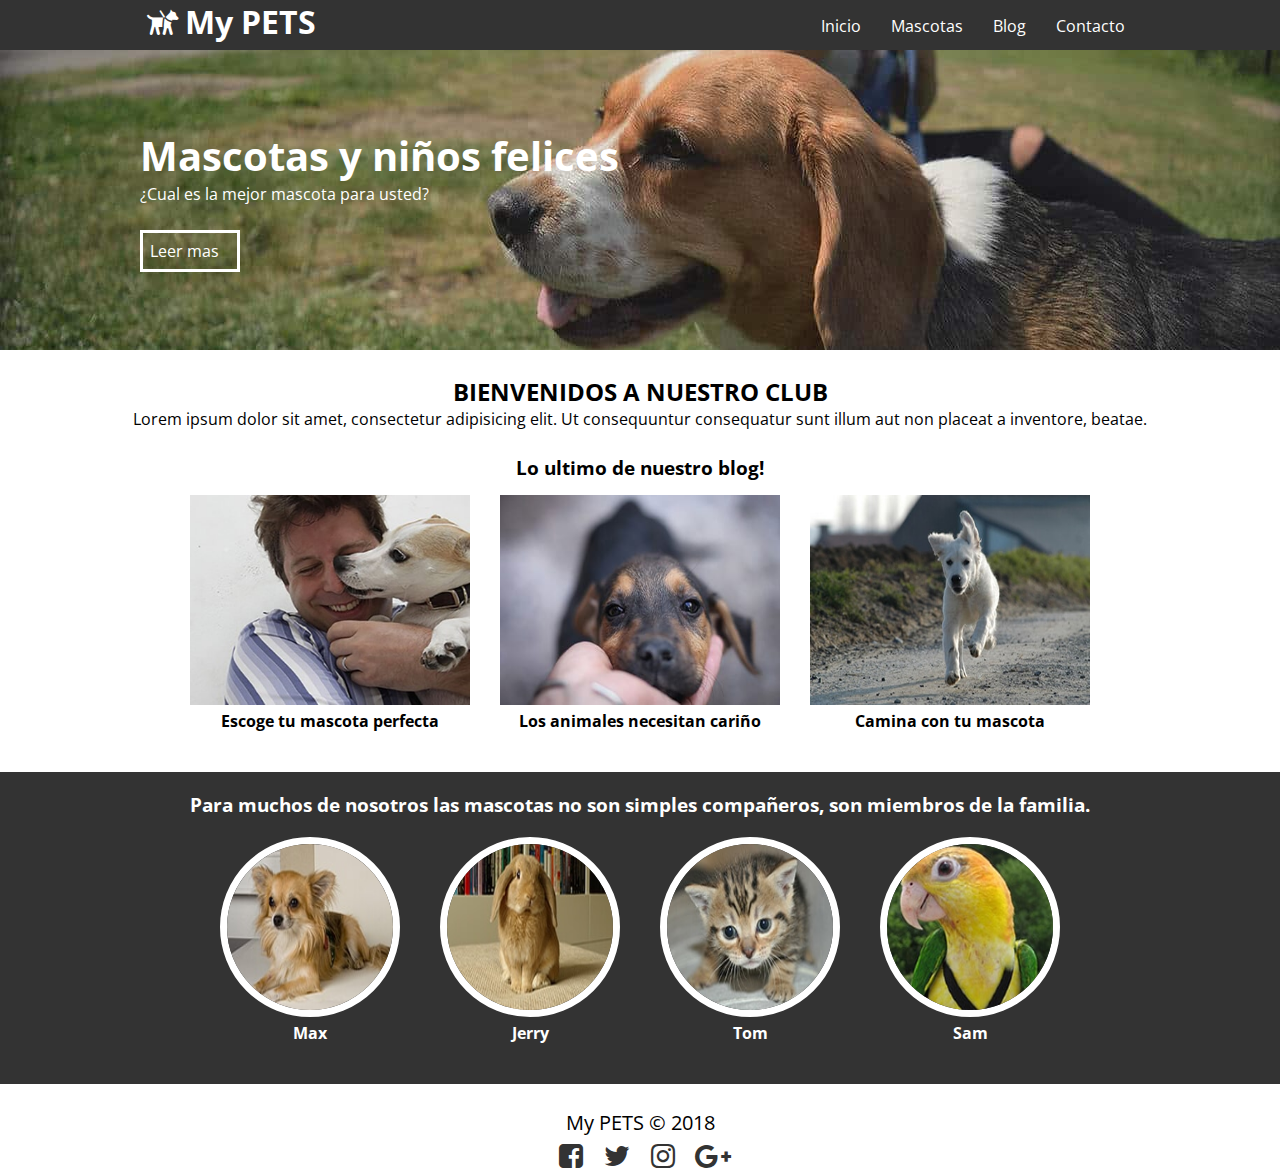
<file: developer-web/index.html>
<!DOCTYPE html>
<html lang="en">
<head>
	<meta charset="UTF-8">
	<title>PETS | Inicio</title>
	<meta name="viewport" content="width=device-width, user-scalable=no, initial-scale=1, maximum-scale=1, minimum-scale=1">
	<link rel="stylesheet" href="css/fontello.css">
	<link rel="stylesheet" href="css/estilos.css">
	<link href="https://fonts.googleapis.com/css?family=Open+Sans" rel="stylesheet">
	<link rel="stylesheet" href="css/menu.css">
</head>
<body>
	<header>
		<div class="contenedor">
			<h1 class="icon-dog">My PETS</h1>
			<input type="checkbox" id="menu-bar">
			<label class="icon-menu" for="menu-bar"></label>
			<nav class="menu">
				<a href="">Inicio</a>
				<a href="">Mascotas</a>
				<a href="">Blog</a>
				<a href="">Contacto</a>
			</nav>
		</div>
	</header>

	<main>
		<section id="banner">
			<img src="img/banner.jpg" alt="banner de la web">
			<div class="contenedor">
			<h2>Mascotas y niños felices</h2>
			<p>¿Cual es la mejor mascota para usted?</p>
			<a href="">Leer mas</a>
			</div>
		</section>

		<section id="Bienvenidos">
			<h2>BIENVENIDOS A NUESTRO CLUB</h2>
			<p>Lorem ipsum dolor sit amet, consectetur adipisicing elit. Ut consequuntur consequatur sunt illum aut non placeat a inventore, beatae.</p>
		</section>

		<section id="blog">
			<h3>Lo ultimo de nuestro blog!</h3>
			<div class="contenedor">
				<article>
					<img src="img/pet_blog1.jpg" alt="imagen de una mascota">
					<h4>Escoge tu mascota perfecta</h4>
				</article>
				<article>
					<img src="img/pet_blog2.jpg" alt="imagen de una mascota">
					<h4>Los animales necesitan cariño</h4>
				</article>
				<article>
					<img src="img/pet_blog3.jpg" alt="imagen de una mascota">
					<h4>Camina con tu mascota</h4>
				</article>

			</div>
		</section>

		<section id="info">
			<h3>Para muchos de nosotros las mascotas no son simples compañeros, son miembros de la familia.</h3>
			<div class="contenedor">
				<div class="info-pet">
					<img src="img/pet1.jpg" alt="imagen de una mascota">
					<h4>Max</h4>
				</div>
				<div class="info-pet">
					<img src="img/pet2.jpg" alt="imagen de una mascota">
					<h4>Jerry</h4>
				</div>
				<div class="info-pet">
					<img src="img/pet3.jpg" alt="imagen de una mascota">
					<h4>Tom</h4>
				</div>
				<div class="info-pet">
					<img src="img/pet4.jpg" alt="imagen de una mascota">
					<h4>Sam</h4>
				</div>
			</div>
		</section>
	</main>

	<footer>
		<div class="contenedor">
			<p class="copy">
				My PETS &copy; 2018
			</p>
			<div class="sociales">
				<a class="icon-facebook-squared" href=""></a>
				<a class="icon-twitter" href=""></a>
				<a class="icon-instagram" href=""></a>
				<a class="icon-gplus" href=""></a>
			</div>
		</div>
	</footer>
</body>
</html>
</file>
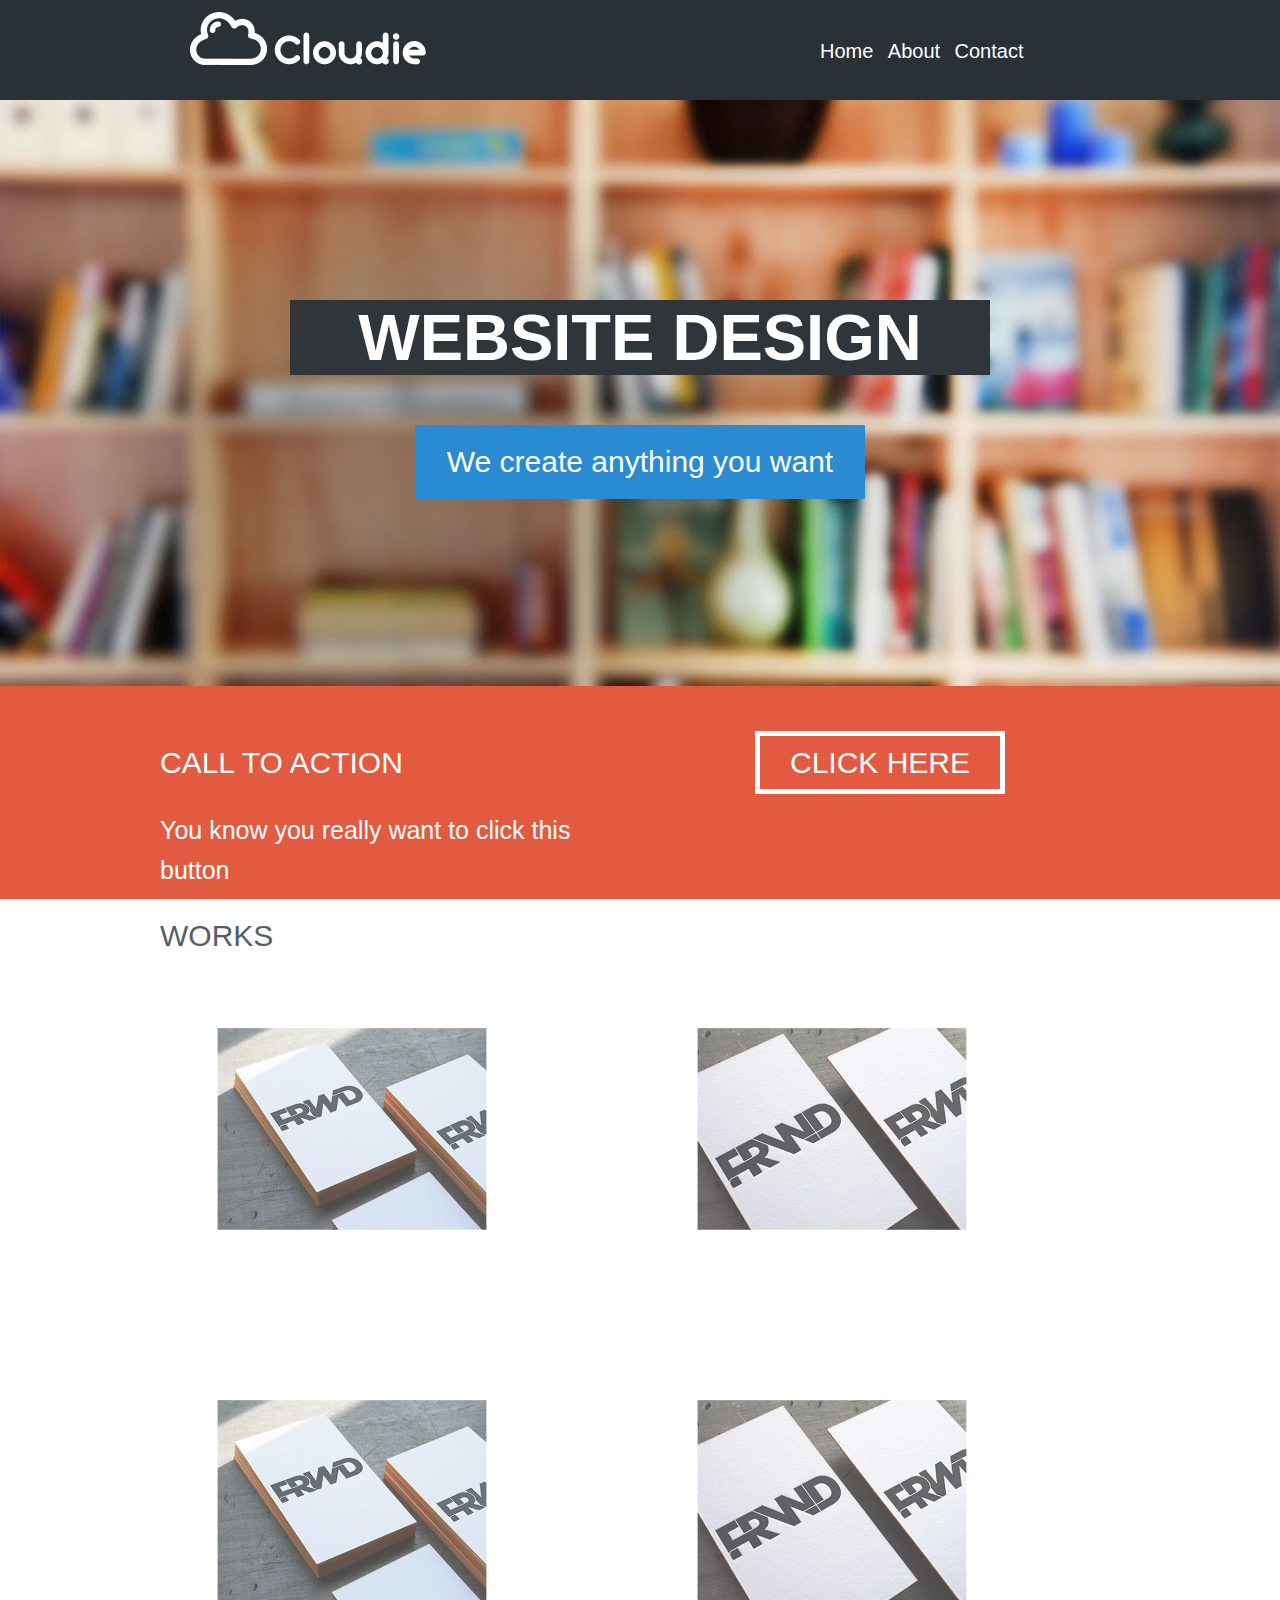
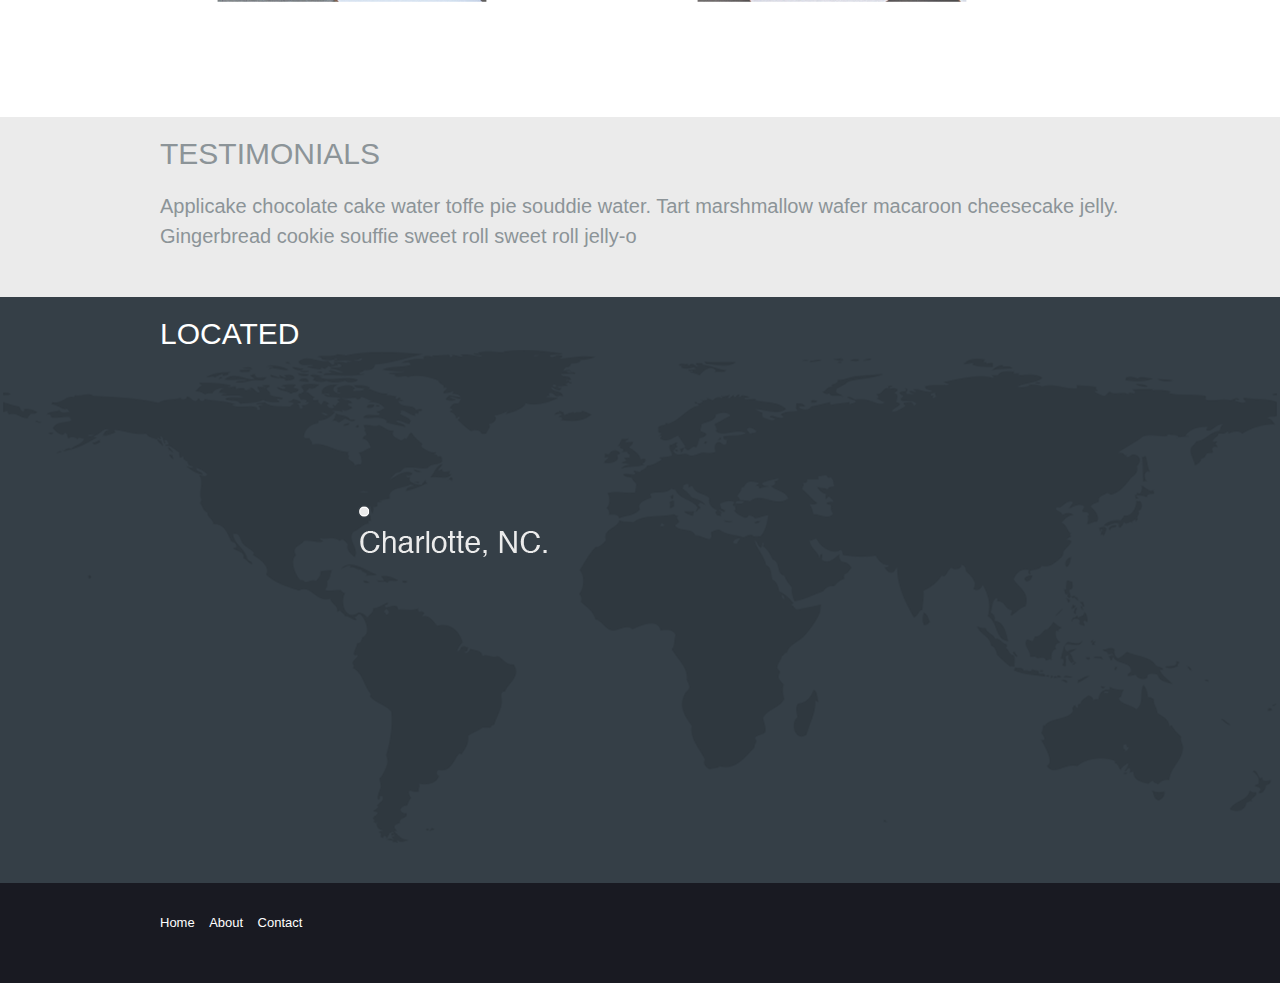
<file: Skillshare/index.html>
<!DOCTYPE html>
<html lang="en">
  <head>
    <meta charset="utf-8">
    <meta name="description" content="My first website">
    <meta name="author" content="Luis Moreno">
    <meta name="keywords" content="web design">
    <title>Skillshare | Home </title>

    <link href="assets/css/layout.css" rel="stylesheet">
    <link href="assets/css/theme.css" rel="stylesheet">

    <script src="http://ajax.googleapis.com/ajax/libs/jquery/3.2.1/jquery.min.js"></script>

  </head>
  <body>

  <nav class="nav">
    <div class="container">
      <div class="logo">
        <img style="background-color: #293137;" src="assets/images/logo.png" alt="Cloudie">
      </div>
      <ul class="menu">
        <li><a href="/">Home</a></li>
        <li><a href="/about.html">About</a></li>
        <li><a href="/contact.html">Contact</a></li>
      </ul>
    </div>
  </nav>

  <header>
    <div class="title-wrapper">
      <h1 class="header-title">Website design</h1>
      <h3 class="header-subtitle">We create anything you want</h3>
  </div>

  </header>

  <section class="call-to-action">
    <div class="container">
    <div class="intro">
    <h3 class="section-title white">Call to action</h3>
    <p>You know you really want to click this button</p>
    </div>
    <div class="intro right">
    <a href="#" class="call-button">Click here</a>
    </div>
  </div>
  </section>

  <section class="works">
    <div class="container">
      <h3 class="section-title gray works">Works</h3>
      <div class="column">
        <img src="assets/images/cards1.jpg" alt="TemplateNumber1">
        <img src="assets/images/cards1.jpg" alt="TemplateNumber2">
      </div>

      <div class="column">
        <img src="assets/images/cards2.jpg" alt="TemplateNumber3">
        <img src="assets/images/cards2.jpg" alt="TemplateNumber4">
      </div>
    </div>
  </section>

  <section class="testimonials">
    <div class="container">
      <h3 class="section-title gray2">Testimonials</h3>
      <p>
        Applicake chocolate cake water toffe pie souddie water. Tart marshmallow wafer macaroon cheesecake jelly. Gingerbread cookie souffie sweet roll sweet roll jelly-o
      </p>
    </div>
  </section>

  <section class="map">
    <div class="container">
      <h3 class="section-title white">Located</h3>
    </div>
  </section>

  <footer>
    <div class="container">
      <ul class="footer-menu">
        <li>Home</li>
        <li>About</li>
        <li>Contact</li>
      </ul>
    </div>
  </footer>

  <script src="assets/js/scripts.js" type="text/javascript"></script>

  </body>
</html>
</file>
<file: developer-web/css/fontello.css>
@font-face {
  font-family: 'fontello';
  src: url('../font/fontello.eot?91836763');
  src: url('../font/fontello.eot?91836763#iefix') format('embedded-opentype'),
       url('../font/fontello.woff2?91836763') format('woff2'),
       url('../font/fontello.woff?91836763') format('woff'),
       url('../font/fontello.ttf?91836763') format('truetype'),
       url('../font/fontello.svg?91836763#fontello') format('svg');
  font-weight: normal;
  font-style: normal;
}
/* Chrome hack: SVG is rendered more smooth in Windozze. 100% magic, uncomment if you need it. */
/* Note, that will break hinting! In other OS-es font will be not as sharp as it could be */
/*
@media screen and (-webkit-min-device-pixel-ratio:0) {
  @font-face {
    font-family: 'fontello';
    src: url('../font/fontello.svg?91836763#fontello') format('svg');
  }
}
*/
 
 [class^="icon-"]:before, [class*=" icon-"]:before {
  font-family: "fontello";
  font-style: normal;
  font-weight: normal;
  speak: none;
 
  display: inline-block;
  text-decoration: inherit;
  width: 1em;
  margin-right: .2em;
  text-align: center;
  /* opacity: .8; */
 
  /* For safety - reset parent styles, that can break glyph codes*/
  font-variant: normal;
  text-transform: none;
 
  /* fix buttons height, for twitter bootstrap */
  line-height: 1em;
 
  /* Animation center compensation - margins should be symmetric */
  /* remove if not needed */
  margin-left: .2em;
 
  /* you can be more comfortable with increased icons size */
  /* font-size: 120%; */
 
  /* Font smoothing. That was taken from TWBS */
  -webkit-font-smoothing: antialiased;
  -moz-osx-font-smoothing: grayscale;
 
  /* Uncomment for 3D effect */
  /* text-shadow: 1px 1px 1px rgba(127, 127, 127, 0.3); */
}
 
.icon-dog:before { content: '\e800'; } /* '' */
.icon-twitter:before { content: '\f099'; } /* '' */
.icon-menu:before { content: '\f0c9'; } /* '' */
.icon-gplus:before { content: '\f0d5'; } /* '' */
.icon-instagram:before { content: '\f16d'; } /* '' */
.icon-facebook-squared:before { content: '\f308'; } /* '' */
</file>
<file: developer-web/css/estilos.css>
@import url('https://fonts.googleapis.com/css?family=Open+Sans');
/*@import url(menu.css);*/
@import url(banner.css);
@import url(blog.css);
@import url(info.css);


* {
	margin: 0;
	padding: 0;
	box-sizing: border-box;
}

body {
	font-family: 'Open Sans', sans-serif;
}

header {
	width: 100%;
	height: 50px;
	background: #333;
	color: #fff;
	position: fixed;
	top: 0;
	left: 0;
	z-index: 100;
}

.contenedor {
	width: 98%;
	margin: auto;
}

h1 {
	float: left;
}

header .contenedor {
	display: table;
}

section {
	width: 100%;
	margin-bottom: 25px;
}

#Bienvenidos {
	text-align: center;
}

footer .contendor {
	display: flex;
	flex-wrap: wrap;
	justify-content: center;
	padding-bottom: 25px; 
}

.copy {
	font-size: 20px;
	text-align: center;

}

.sociales {
	width: 100%;
	text-align: center;
	font-size: 28px;
}

.sociales a {
	color: #333;
	text-decoration: none;
}

@media (min-width: 768px) {
	.sociales {
		width: auto;
	}

	footer .contenedor {
		justify-content: space-between;
	}
}

@media (min-width: 1024px) {
	.contenedor {
		width: 1000px;
	}
}
</file>
<file: developer-web/css/menu.css>
#menu-bar {
	display: none;

}

header label {
	float: right;
	font-size: 28px;
	margin: 6px 0;
	cursor: pointer;
}

.menu {
	position: absolute;
	top: 50px;
	left: 0;
	width: 100%;
	height: 100vh;
	background: rgba(51,51,51,0.9);
	transition: all 0.5s;
	transform: translateX(-100%);
}

.menu a {
	display: block;
	color: #fff;
	height: 50px;
	text-decoration: none;
	padding: 15px;
	border-bottom: 1px solid rgba(255,255,255,0.3); 
}

.menu a:hover {
	background: rgba(255,255,255,0.3);
}

#menu-bar:checked  ~ .menu {
	transform: translateX(0%);
}

@media (min-width: 1024px) {
	.menu {
		position: static;
		width: auto;
		height: auto;
		transform: translateX(0%);
		float: right;
		display: flex;
	}

	.menu a {
		border: none;
	}

	header label {
		display: none;
	}
}
</file>
<file: Skillshare/assets/css/layout.css>
body {
  margin: 0;
}

section {
  overflow: hidden;
}

* {
  -webkit-box-sizing:border-box;
    -moz-box-sizing:border-box;
      box-sizing: border-box;
}

a {
  color: inherit;
  text-decoration: none;
}

p, h1, h3 {
  margin: 0;
}


h3 {
  padding-bottom: 20px;
  padding-top: 20px;
}


ul {
  list-style: none;
  margin: 0;
  padding: 0;
}

.nav {
  height: 100px;
  width: 100%;
}
.container {
  margin: auto;
  max-width: 960px;
  width:: 100%;
}

.logo {
  float: left;
  width: 320px;
}

.menu {
  display: inline-block;
  float: right;
  width: 300px;
}

.menu > li {
  font-size: 20px;
  display: inline-block;
}

.title-wrapper {
  padding-top: 200px;
  text-align: center;
  width: 100%;
}

.intro {
  padding-top: 40px;
  float: left;
  width: 50%;
}
</file>
<file: Skillshare/assets/css/theme.css>
body {
  font-family: helvetica, sans-serif;
}

.white {
  color: #fff;
}

.gray {
  color: #515f67;
}

.gray2 {
  color: #8c9498;
}

.nav {
  background-color: #293137;
}

.menu {
  color: #fff;
  padding-top: 40px;
}

.menu > li {
  font-size: 20px;
  padding-right: 10px;
  -webkit-transition: 0.3s color ease-in-out;
  -moz-transition: transition: 0.3s color ease-in-out;
  -o-transition: transition: 0.3s color ease-in-out;
}

.menu li:hover {
  color: #2b8bd2;
  -webkit-transition: 0.3s color ease-in-out;
  -moz-transition: transition: 0.3s color ease-in-out;
  -o-transition: transition: 0.3s color ease-in-out;
}

header {
  background-image:url('../images/header.jpg');
  background-position: center center;
  background-size: cover;
  height: 586px;
  width: 100%;
}

.header-title {
  background-color: #2f3539;
  color: #fff;
  font-size: 65px;
  font-weight: bold;
  margin: auto;
  text-transform: uppercase;
  width: 700px;
}

.header-subtitle {
  background-color: #2b8bd2;
  color: #fff;
  cursor: pointer;
  font-size: 30px;
  font-weight: 100;
  margin: 50px auto 0 auto;
  width: 450px;
}

.call-to-action {
  background-color: #e25b40;
  height: 213px;
  width: 100%;
}

.section-title {
  font-size: 30px;
  font-weight: 100;
  text-transform: uppercase;
}

.intro > p {
  color: #fff;
}

.call-button {
  color: #fff;
  border: 5px solid #fff;
  font-size: 30px;
  padding: 10px 30px;
  text-transform: uppercase;
}

.right {
  text-align: center;
  padding-top: 60px;
}

.intro p {
  color: #fff;
  font-weight: 100;
  line-height: 40px;
  margin-top: 10px;
  font-size: 25px;
}

.column {
  float: left;
  width: 50%;
}

.column img {
  margin: auto;
  max-width: 80%;
  opacity: 0.7;
  padding-bottom: 80px;
  transform: scale(0.7);
  -webkit-transform: scale(0.7);
  -moz-transform: transform: scale(0.7);
  -o-transform: transform: scale(0.7);
  transition: 0.3s all ease-in-out 0s;
  -webkit-transition: 0.3s all ease-in-out 0s;
  -moz-transition: transition: 0.3s all ease-in-out 0s;
  -o-transition: transition: 0.3s all ease-in-out 0s;
}

.column img:hover {
  opacity: 1;
  transform: scale(1);
  -webkit-transform: scale(1);
  -moz-transform: transform: scale(1);
  -o-transform: transform: scale(1);
  transition: 0.3s all ease-in-out 0s;
  -webkit-transition: 0.3s all ease-in-out 0s;
  -moz-transition: transition: 0.3s all ease-in-out 0s;
  -o-transition: transition: 0.3s all ease-in-out 0s;
}

.column img:bigger {
  opacity: 1;
  transform: scale(1);
  -webkit-transform: scale(1);
  -moz-transform: transform: scale(1);
  -o-transform: transform: scale(1);
  transition: 0.3s all ease-in-out 0s;
  -webkit-transition: 0.3s all ease-in-out 0s;
  -moz-transition: transition: 0.3s all ease-in-out 0s;
  -o-transition: transition: 0.3s all ease-in-out 0s;
}

.testimonials {
  background-color: #ebebeb;
  height: 180px;
}

.testimonials p {
  color: #8c9498;
  font-size: 20px;
  line-height: 30px;
}

.map {
  background-color: #353f47;
  background-image: url('../images/map.png');
  background-size: cover;
  height: 586px;
}

footer {
  background-color: #191a22;
  height: 100px;
}

.footer-menu {
  padding-top: 30px;
}

.footer-menu li {
  color: #fff;
  font-size: 13px;
  font-weight: 100;
  display: inline-block;
  padding-right: 10px;
}
</file>
